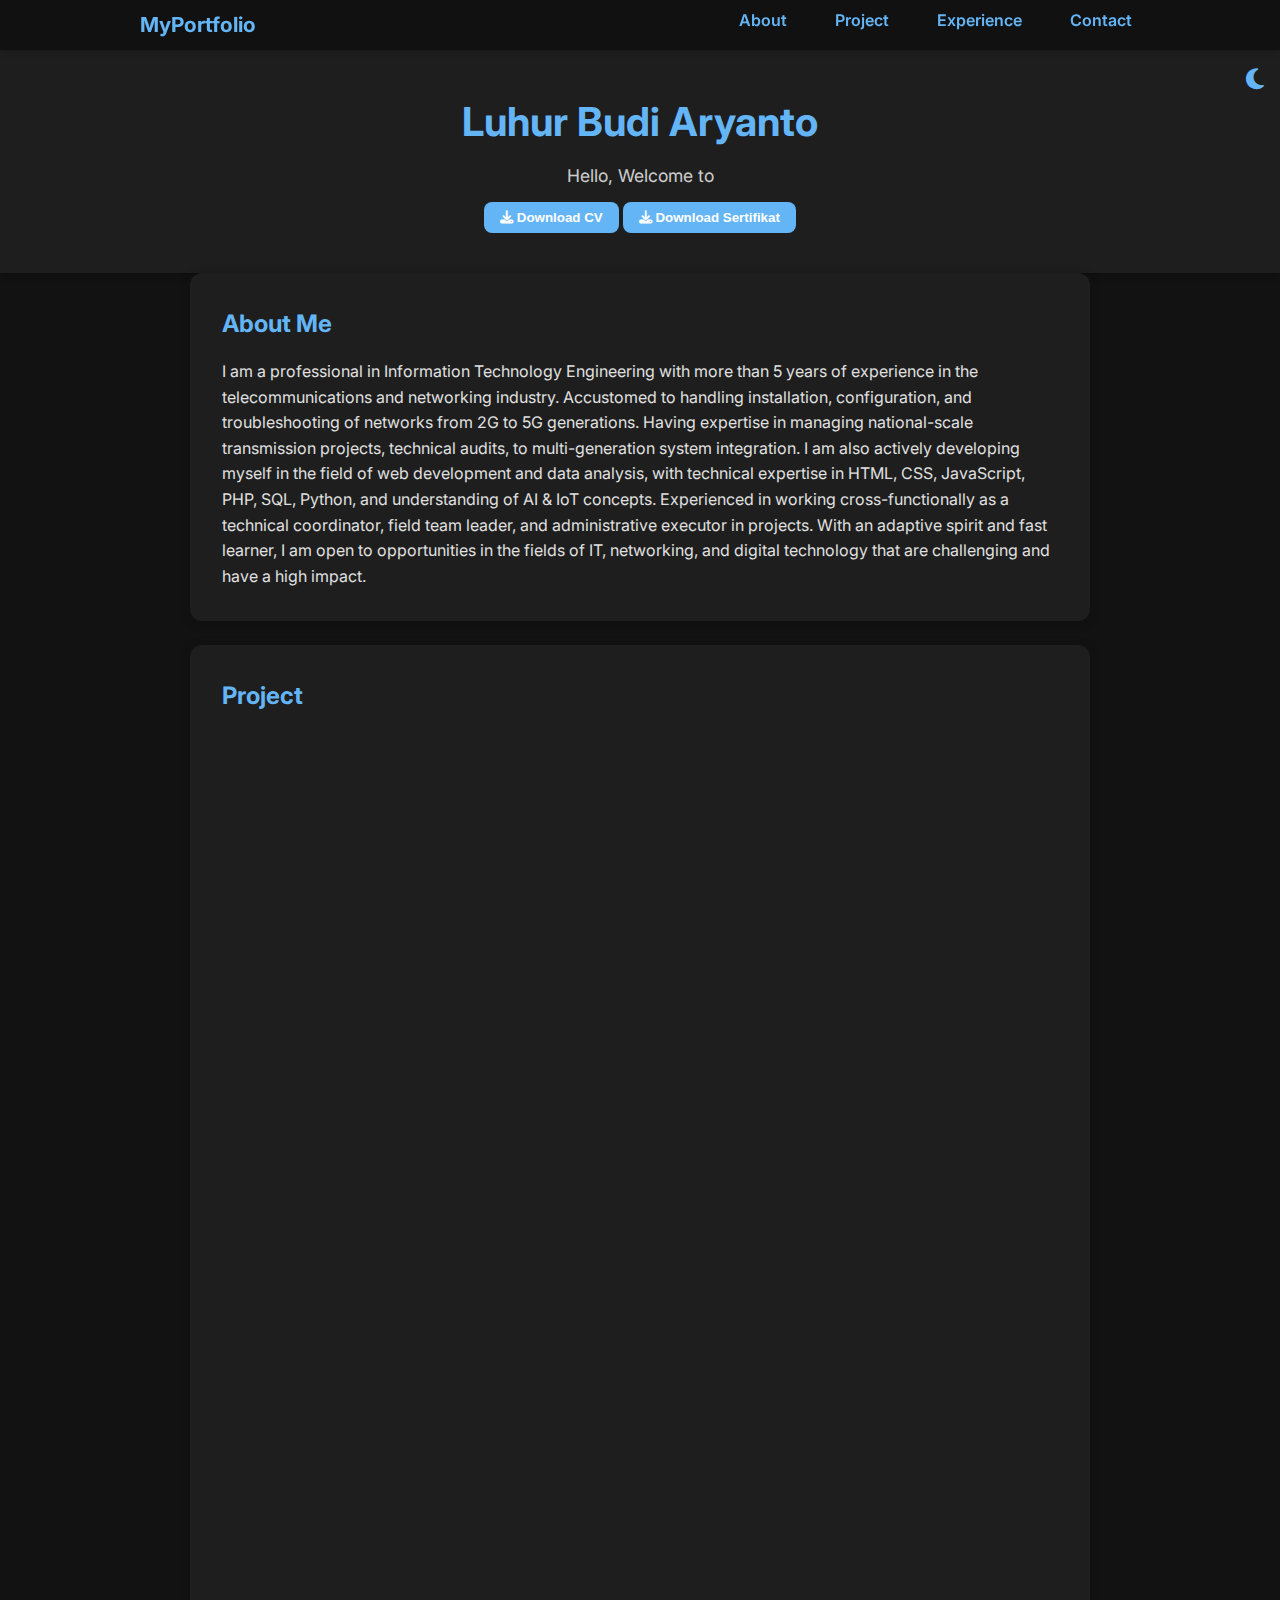
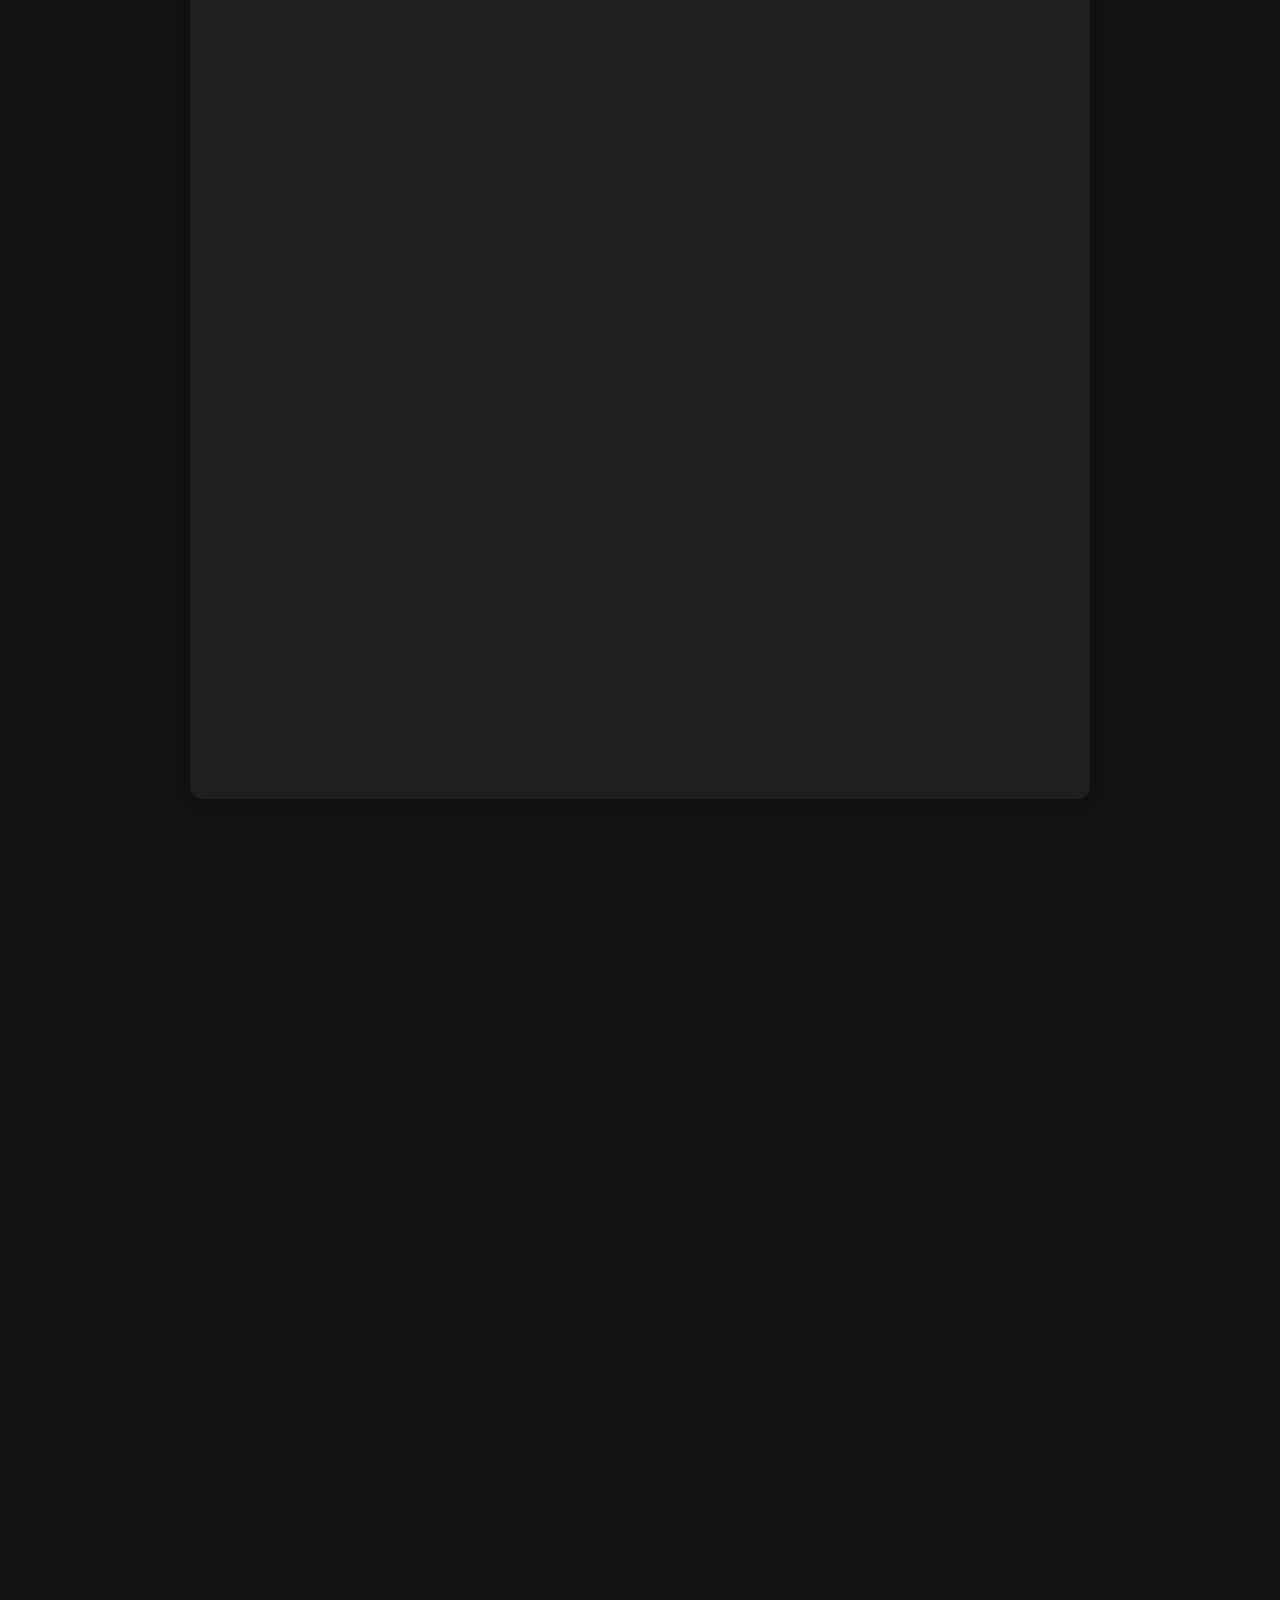
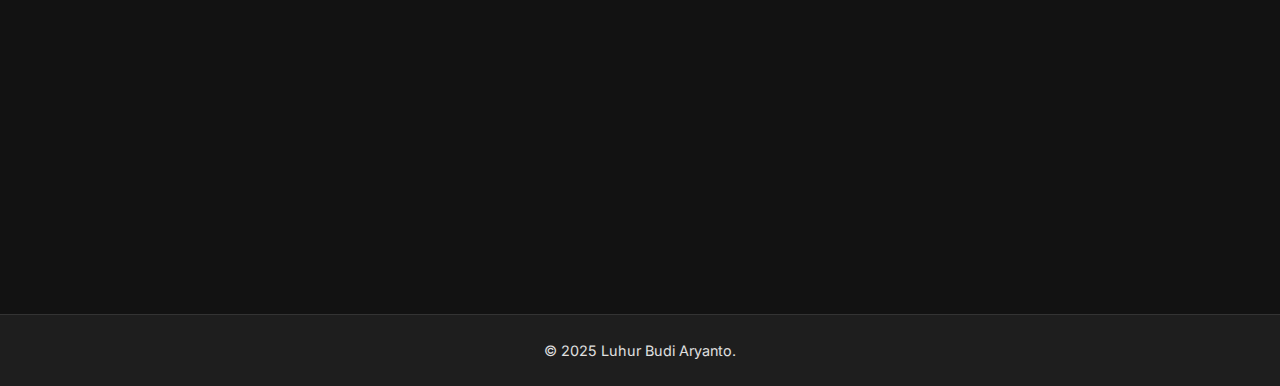
<file: index.html>
<!DOCTYPE html>
<html lang="en">
  <head>
    <meta charset="UTF-8" />
    <meta name="viewport" content="width=device-width, initial-scale=1.0" />
    <title>Portofolio | Luhur Budi Aryanto</title>

    <!-- Font Awesome -->
    <link
      rel="stylesheet"
      href="https://cdnjs.cloudflare.com/ajax/libs/font-awesome/6.5.0/css/all.min.css"
    />

    <!-- Google Fonts: Inter -->
    <link
      href="https://fonts.googleapis.com/css2?family=Inter:wght@400;600;700&display=swap"
      rel="stylesheet"
    />

    <!-- Custom CSS -->
    <link rel="stylesheet" href="asset/style.css" />
  </head>

  <body>
    <!-- Navbar -->
    <nav id="navbar">
      <div class="nav-container">
        <div class="logo">MyPortfolio</div>
        <button
          class="menu-toggle"
          id="menu-toggle"
          aria-label="Toggle Navigation"
        >
          <i class="fas fa-bars"></i>
        </button>
        <ul class="nav-links" id="nav-links">
          <li><a href="#about">About</a></li>
          <li><a href="#projects">Project</a></li>
          <li><a href="#experience">Experience</a></li>
          <li><a href="#contact">Contact</a></li>
        </ul>
      </div>
    </nav>

    <header>
      <h1>Luhur Budi Aryanto</h1>

      <!-- Efek Ketik Gabungan -->
      <div class="typing" id="typing-text"></div>

      <button class="btn-cv" onclick="window.open('asset/CV.pdf', '_blank')">
        <i class="fas fa-download"></i> Download CV
      </button>

      <button
        class="btn-sertifikat"
        onclick="window.open('asset/sertifikat.pdf', '_blank')"
      >
        <i class="fas fa-download"></i> Download Sertifikat
      </button>

      <button
        class="mode-toggle"
        id="modeToggle"
        title="Ganti Mode Gelap/Terang"
      >
        <i class="fas fa-moon"></i>
      </button>
    </header>

    <!-- Tentang Saya -->
    <section id="about">
      <h2>About Me</h2>
      <p>
        I am a professional in Information Technology Engineering with more than
        5 years of experience in the telecommunications and networking industry.
        Accustomed to handling installation, configuration, and troubleshooting
        of networks from 2G to 5G generations. Having expertise in managing
        national-scale transmission projects, technical audits, to
        multi-generation system integration. I am also actively developing
        myself in the field of web development and data analysis, with technical
        expertise in HTML, CSS, JavaScript, PHP, SQL, Python, and understanding
        of AI & IoT concepts. Experienced in working cross-functionally as a
        technical coordinator, field team leader, and administrative executor in
        projects. With an adaptive spirit and fast learner, I am open to
        opportunities in the fields of IT, networking, and digital technology
        that are challenging and have a high impact.
      </p>
    </section>

    <!-- Proyek -->
    <section id="projects">
      <h2>Project</h2>
      <div class="project-cards">
        <!-- The Adventure of Wangon -->
        <div class="project-card-container fade-in">
          <div class="project-card">
            <h3>The Adventure of Wangon</h3>
            <!-- Project Image Carousel (2 Images) -->
            <div class="project-image-carousel">
              <img
                class="carousel-image active"
                src="asset/img/Wangon 1.jpg"
                alt="Preview Game 1"
              />
              <img
                class="carousel-image"
                src="asset/img/Wangon.jpg"
                alt="Preview Game 2"
              />
              <div class="carousel-controls">
                <button onclick="prevImage(this)">&#10094;</button>
                <button onclick="nextImage(this)">&#10095;</button>
              </div>
            </div>
            <p>
              Simple HTML/CSS/JS based game with interactive dashboard display.
            </p>
            <button class="toggle-detail">Detail</button>
            <div class="project-links">
              <a
                href="https://xaryatc.github.io/game-simple-main/public/dashboard.html"
                target="_blank"
                >Live Demo</a
              >
              <a
                href="https://github.com/xaryatc/game-simple-main"
                target="_blank"
                >Source Code</a
              >
            </div>
          </div>
          <div class="project-detail">
            <p>
              Educational game with a dashboard interface that supports color
              and control interaction. Made using HTML, CSS, and JavaScript in a
              retro pixel style. Suitable for basic front-end programming
              training.
            </p>
          </div>
        </div>

        <!-- Wedding Mustika Pekanbaru -->
        <div class="project-card-container fade-in">
          <div class="project-card">
            <h3>Wedding Mustika Pekanbaru</h3>
            <!-- Project Image Carousel (2 Images) -->
            <div class="project-image-carousel">
              <img
                class="carousel-image active"
                src="asset/img/weding.jpg"
                alt="Preview Game 1"
              />
              <img
                class="carousel-image"
                src="asset/img/weding1.jpg"
                alt="Preview Game 2"
              />
              <div class="carousel-controls">
                <button onclick="prevImage(this)">&#10094;</button>
                <button onclick="nextImage(this)">&#10095;</button>
              </div>
            </div>
            <p>Website Wedding Organizer – Wedding Mustika Pekanbaru</p>
            <button class="toggle-detail">Detail</button>
            <div class="project-links">
              <a
                href="https://xaryatc.github.io/mustika/index.html"
                target="_blank"
                >Live Demo</a
              >
              <a href="https://github.com/xaryatc/mustika" target="_blank"
                >Source Code</a
              >
            </div>
          </div>
          <div class="project-detail">
            <p>
              This website is a portfolio project that I created to display the
              profile and services of a wedding organizer business called
              Wedding Mustika Pekanbaru. This website is built using HTML, CSS,
              Bootstrap, and is designed to be responsive and easily accessible
              from various devices.
            </p>
          </div>
        </div>

        <!-- Portfolio -->
        <div class="project-card-container fade-in">
          <div class="project-card">
            <h3>Portfolio</h3>
            <!-- Project Image Carousel (2 Images) -->
            <div class="project-image-carousel">
              <img
                class="carousel-image active"
                src="asset/img/portfolio.jpg"
                alt="Preview Game 1"
              />
              <img
                class="carousel-image"
                src="asset/img/portfolio1.jpg"
                alt="Preview Game 2"
              />
              <div class="carousel-controls">
                <button onclick="prevImage(this)">&#10094;</button>
                <button onclick="nextImage(this)">&#10095;</button>
              </div>
            </div>
            <p>Website Portfolio</p>
            <button class="toggle-detail">Detail</button>
            <div class="project-links">
              <a href="https://xaryatc.github.io/portfolio/" target="_blank"
                >Live Demo</a
              >
              <a href="https://github.com/xaryatc/portfolio" target="_blank"
                >Source Code</a
              >
            </div>
          </div>
          <div class="project-detail">
            <p>
              This website is designed as a digital media to display my
              professional profile and experience. The features in it include:
              Toggle Mode (Dark/Light Mode), Scroll Reveal Animation, Debounce
              Scroll Optimization, Typing Animation, Scroll Spy Navigation
              (Highlight Menu When Scrolling), Mobile Toggle Navigation, Close
              Mobile Menu When Link is Clicked, Toggle Project Details, Project
              Image Carousel (Next/Prev Image)
            </p>
          </div>
        </div>
      </div>
    </section>

    <!-- Pengalaman -->
    <section id="experience" class="fade-in">
      <h2>Experience</h2>
      <ul>
        <li>
          <article style="position: relative">
            <h3><strong>RF Engineer</strong></h3>
            <span
              style="
                position: absolute;
                top: 0;
                right: 0;
                font-size: 0.9em;
                color: gray;
              "
              >July 2023–November 2024</span
            >
            <p><em>Dinamikon Inovasi Teknologi • Full Time</em></p>
            <p>
              Performing company data input neatly and systematically. Compiling
              site documentation to perform E-ATP. Integration of 2G, 3G, LTE,
              and 5G networks. Leading the integration and commissioning of 2G
              to 5G networks in the Sumbagteng area. Managing field technical
              teams and ensuring completion of tasks according to safety
              standards and project timelines.
            </p>
          </article>
        </li>

        <li>
          <article style="position: relative">
            <h3><strong>Engineering Telecommunication</strong></h3>
            <span
              style="
                position: absolute;
                top: 0;
                right: 0;
                font-size: 0.9em;
                color: gray;
              "
              >February 2021–June 2023</span
            >
            <p><em>PT. SISCOM TECHNOLOGIES • Full Time</em></p>
            <p>
              Responsible as technical and logistics coordinator in regional
              transmission projects. Manage end-to-end work: audit,
              installation, dismantle, traffic migration, reroute, swap, and new
              site rollout. Monitor project implementation periodically against
              SLA and technical KPI. Involved in Traffic migration, Reroute,
              Rollout, Upgrade, Swap, New Link, B2B and multi-generation
              technology integration projects.
            </p>
          </article>
        </li>

        <li>
          <article style="position: relative">
            <h3><strong>IT Support</strong></h3>
            <span
              style="
                position: absolute;
                top: 0;
                right: 0;
                font-size: 0.9em;
                color: gray;
              "
              >January 2020–January 2021</span
            >
            <p><em>PT. Jaya Mas Teknologi • Full Time</em></p>
            <p>
              Coordinate the implementation of new site installations and
              testing of transmission devices. Responsible for validating
              network performance and quality control in the field. Compile
              technical reports as material for weekly evaluation and monthly
              management reports. Perform installation and dismantle of New
              Site, Rectifier, QoS, PNMSJ projects according to the ongoing
              project BOQ. Commissioning 2G, 3G, LTE, and 5G.
            </p>
          </article>
        </li>

        <li>
          <article style="position: relative">
            <h3><strong>Technician</strong></h3>
            <span
              style="
                position: absolute;
                top: 0;
                right: 0;
                font-size: 0.9em;
                color: gray;
              "
              >June 2018–December 2019</span
            >
            <p><em>PT. Anugerah Mahameru Nusantara • Full Time</em></p>
            <p>
              Perform installation, dismantle, upgrade, swap upgrade, rollout,
              upgrade change antenna transmission devices as well as photo
              documentation and technical for E-ATP needs. Support field teams
              in coordinating daily logistics and operations.
            </p>
          </article>
        </li>
      </ul>
    </section>

    <!-- Kontak -->
    <section id="contact" class="fade-in">
      <h2>Contact</h2>
      <div class="contact-list">
        <div class="contact-item">
          <i class="fas fa-envelope"></i>
          <a href="mailto:career.luhurbudiaryanto@gmail.com"
            >career.luhurbudiaryanto@gmail.com</a
          >
        </div>
        <div class="contact-item">
          <i class="fab fa-linkedin"></i>
          <a
            href="https://www.linkedin.com/in/luhurbudiaryanto/"
            target="_blank"
          >
            linkedin.com/in/luhurbudiaryanto
          </a>
        </div>
        <div class="contact-item">
          <i class="fab fa-instagram"></i>
          <a
            href="https://www.instagram.com/luhurbudiaryantoo/?__pwa=1"
            target="_blank"
          >
            @luhurbudiaryantoo
          </a>
        </div>
        <div class="contact-item">
          <i class="fab fa-github"></i>
          <a href="https://github.com/xaryatc" target="_blank"
            >github.com/xaryatc</a
          >
        </div>
      </div>
    </section>

    <!-- Footer -->
    <footer>
      <p>&copy; 2025 Luhur Budi Aryanto.</p>
    </footer>

    <!-- Script -->
    <script src="asset/script.js"></script>
  </body>
</html>
</file>
<file: asset/style.css>
:root {
  --bg: #121212;
  --text: #e0e0e0;
  --accent: #64b5f6;
  --card: #1e1e1e;
  --highlight: #2196f3;
}

body.light-mode {
  --bg: #f4f4f4;
  --text: #222;
  --accent: #0d47a1;
  --card: #ffffff;
  --highlight: #1565c0;
}

.light-mode {
  background-color: #f9f9f9;
  color: #333;
}

.visible {
  opacity: 1;
  transform: translateY(0);
  transition: all 0.6s ease;
}

* {
  margin: 0;
  padding: 0;
  box-sizing: border-box;
}

body {
  font-family: "Inter", sans-serif;
  background: var(--bg);
  color: var(--text);
  line-height: 1.6;
  transition: background 0.4s, color 0.4s;
  scroll-behavior: smooth;
}

header {
  padding: 2.5rem 1rem;
  text-align: center;
  background: var(--card);
  box-shadow: 0 2px 8px rgba(0, 0, 0, 0.3);
  position: relative;
}

header h1 {
  font-size: 2.5rem;
  margin-bottom: 0.5rem;
  color: var(--accent);
}

header .typing {
  font-size: 1.1rem;
  height: 24px;
  color: var(--text);
  opacity: 0.9;
}

.btn-cv,
.btn-sertifikat {
  margin-top: 1rem;
  background: var(--accent);
  color: #fff;
  padding: 0.5rem 1rem;
  border: none;
  border-radius: 8px;
  cursor: pointer;
  font-weight: 600;
  transition: background 0.3s;
}

.btn-cv:hover .btn-sertifikat:hover {
  background: var(--highlight);
}

/* Navbar */
nav {
  position: sticky;
  top: 0;
  z-index: 999;
  background: rgba(18, 18, 18, 0.95);
  backdrop-filter: blur(6px);
  padding: 0.5rem 1rem;
  box-shadow: 0 1px 8px rgba(0, 0, 0, 0.2);
  width: 100%; /* pastikan full */
}

body.light-mode nav {
  background: rgba(255, 255, 255, 0.95);
}

.nav-container {
  display: flex;
  align-items: center;
  justify-content: space-between;
  max-width: 1000px;
  margin: auto;
}

.logo {
  font-size: 1.3rem;
  font-weight: bold;
  color: var(--accent);
}

.menu-toggle {
  display: none;
  font-size: 1.8rem;
  background: none;
  border: none;
  color: var(--accent);
  cursor: pointer;
}

.nav-links {
  display: flex;
  gap: 2rem;
  list-style: none;
  transition: max-height 0.4s ease-in-out;
}

.nav-links li {
  position: relative;
}

.nav-links a {
  color: var(--accent);
  text-decoration: none;
  font-weight: 600;
  transition: color 0.3s;
  padding: 0.5rem;
  position: relative;
}

.nav-links a::after {
  content: "";
  position: absolute;
  width: 0;
  height: 2px;
  bottom: 4px;
  left: 0;
  background-color: var(--highlight);
  transition: width 0.3s ease;
}

.nav-links a:hover::after,
.nav-links a.active::after {
  width: 100%;
}

.nav-links a:hover,
.nav-links a.active {
  color: var(--highlight);
}

.mode-toggle {
  position: absolute;
  top: 1rem;
  right: 1rem;
  background: transparent;
  border: none;
  font-size: 1.5rem;
  color: var(--accent);
  cursor: pointer;
  transition: transform 0.3s;
}

.mode-toggle:hover {
  transform: scale(1.2);
}

section {
  max-width: 900px;
  margin: auto;
  background: var(--card);
  padding: 2rem;
  margin-bottom: 1.5rem;
  border-radius: 12px;
  box-shadow: 0 2px 12px rgba(0, 0, 0, 0.2);
  opacity: 0;
  transform: translateY(50px);
  transition: opacity 0.6s ease, transform 0.6s ease;
}

section.visible {
  opacity: 1;
  transform: translateY(0);
}

h2 {
  color: var(--accent);
  margin-bottom: 1rem;
}

ul {
  padding-left: 1.2rem;
}

li {
  margin-bottom: 0.5rem;
}

footer {
  text-align: center;
  padding: 1.5rem;
  background: var(--card);
  color: var(--text);
  font-size: 0.9rem;
  border-top: 1px solid #333;
}

/* ===== Responsive ===== */
@media (max-width: 768px) {
  .menu-toggle {
    display: block;
  }

  .nav-links {
    position: absolute;
    top: 100%;
    left: 0;
    right: 0;
    background: var(--card);
    flex-direction: column;
    max-height: 0;
    overflow: hidden;
    padding: 0;
    transition: max-height 0.3s ease-in-out;
  }

  .nav-links.open {
    max-height: 500px;
    padding: 1rem 0;
  }

  .nav-links li {
    text-align: center;
    margin: 0.5rem 0;
  }
}

/* Link aktif scroll-spy */
nav a.active {
  font-weight: bold;
  color: var(--highlight);
}

/* Card */

.fade-in {
  opacity: 0;
  transform: translateY(30px);
  transition: all 0.6s ease;
}

.fade-in.visible {
  opacity: 1;
  transform: translateY(0);
}

.contact-list {
  display: flex;
  flex-direction: column;
  gap: 1rem;
  margin-top: 1.5rem;
}

.contact-item {
  display: flex;
  align-items: center;
  gap: 0.75rem;
  font-size: 1.1rem;
  color: var(--text);
  transition: transform 0.2s;
}

.contact-item i {
  font-size: 1.3rem;
  color: var(--accent);
  min-width: 20px;
}

.contact-item a {
  text-decoration: none;
  color: var(--accent);
  font-weight: 500;
}

.contact-item:hover {
  transform: translateX(5px);
}

/* ===== Project Cards ===== */
.project-card-container {
  display: flex;
  flex-direction: column;
}

.project-card {
  position: relative;
}

.project-links {
  margin-top: 0.75rem;
  display: flex;
  gap: 1rem;
}

.project-links a {
  padding: 0.4rem 0.8rem;
  background-color: var(--accent);
  color: white;
  text-decoration: none;
  border-radius: 8px;
  font-size: 0.85rem;
  transition: background-color 0.3s ease;
}

.project-links a:hover {
  background-color: var(--accent-dark, #0055aa);
}

.toggle-detail {
  margin-top: 0.5rem;
  background: transparent;
  border: 1px solid var(--accent);
  color: var(--accent);
  padding: 0.3rem 0.6rem;
  border-radius: 6px;
  cursor: pointer;
  font-size: 0.85rem;
}

.project-detail {
  display: none;
  margin-top: 1rem;
  border-left: 4px solid var(--accent);
  padding-left: 1rem;
  font-size: 0.95rem;
  line-height: 1.5;
}

/* === Image Carousel for Project Card === */
.project-image-carousel {
  position: relative;
  overflow: hidden;
  width: 100%;
  border-radius: 12px;
  margin-bottom: 0.8rem;
}

.project-image-carousel img {
  display: none;
  width: 100%;
  height: auto;
  border-radius: 12px;
  transition: opacity 0.5s ease;
}

.project-image-carousel img.active {
  display: block;
}

.carousel-controls {
  position: absolute;
  top: 45%;
  width: 100%;
  display: flex;
  justify-content: space-between;
  padding: 0 10px;
}

.carousel-controls button {
  background-color: rgba(0, 0, 0, 0.4);
  border: none;
  color: white;
  font-size: 18px;
  padding: 5px 10px;
  cursor: pointer;
  border-radius: 5px;
}
</file>
